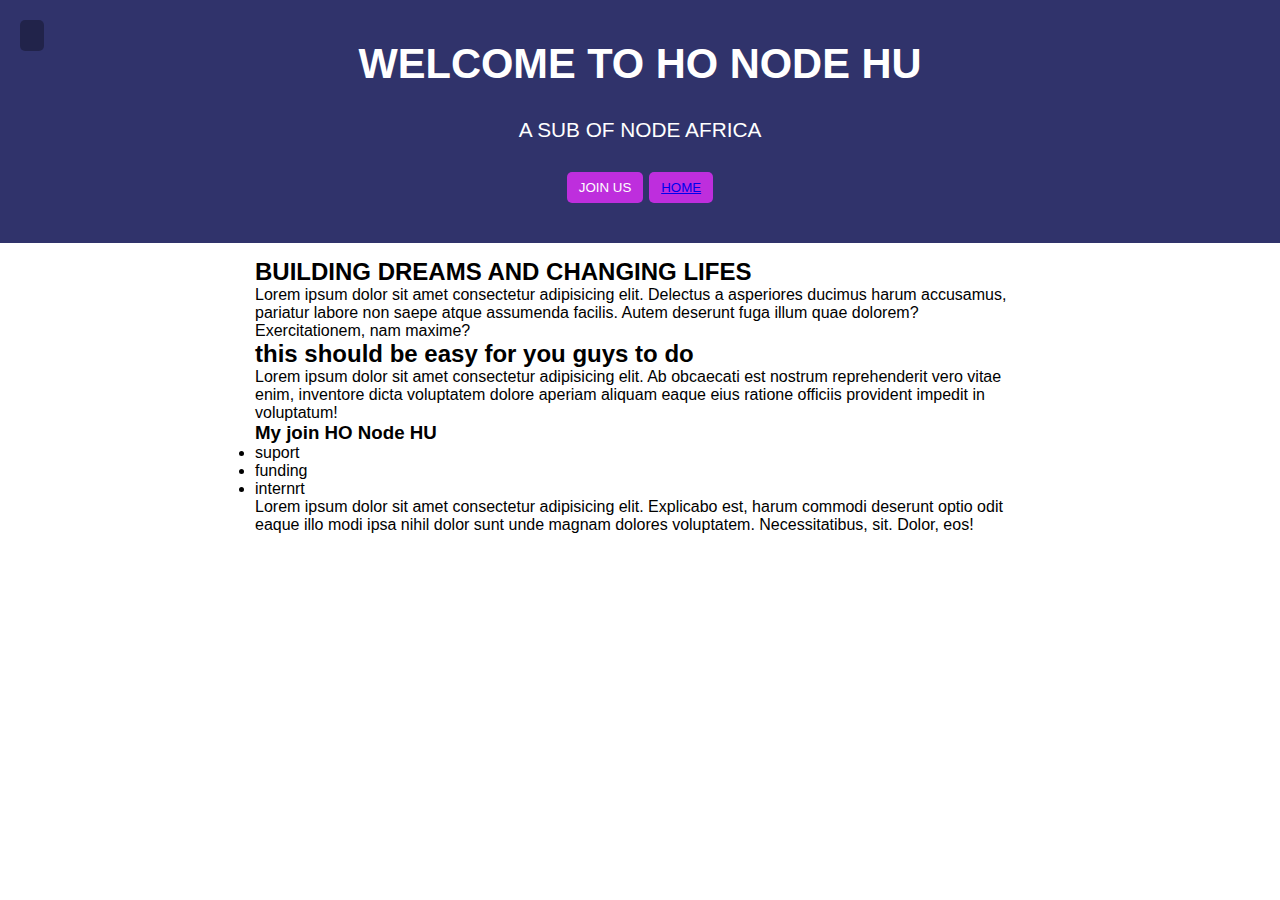
<file: jsproject/LP/index.html>
<!DOCTYPE html>
<html lang="en">
<head>
    <meta charset="UTF-8">
    <meta name="viewport" content="width=device-width, initial-scale=1.0">
    <title>pullup</title>
    <link rel="stylesheet" href="./css/all.css">
    <link rel="stylesheet" href="./css/all.min.css">
    <link rel="stylesheet" href="./css/fontawesome.css">
    <link rel="stylesheet" href="./css/fontawesome.min.css">
    <link rel="stylesheet" href="./style.css">
</head>
<body>
    <nav>
        <div class="logo">
            <img src="./images/WIN_20200722_04_02_24_Pro.jpg" alt="">
        </div>
        <ul>
            <li><a href="#"> dad</a></li>
             <li><a href="#">mom</a></li>
             <li><a href="#">me</a></li>
             <li><a href="#">evryone</a></li>
                
        </ul>
    </nav>
    <header>
        <button class="toggle" id="toggle"> <i class="fa fas-bar fa-2x"></i>
        </button>
        <h1>WELCOME TO HO NODE HU</h1>
        <P>A SUB OF NODE AFRICA</P>
        <button claa="cta-btn" id="open">JOIN US</button><b></b>
        <button><a href="../../index.html">HOME</a></button>
    </header>
    <div class="container">
        <h2>BUILDING DREAMS AND CHANGING LIFES</h2>
        <P>Lorem ipsum dolor sit amet consectetur adipisicing elit. Delectus a asperiores ducimus harum accusamus, pariatur labore non saepe atque assumenda facilis. Autem deserunt fuga illum quae dolorem? Exercitationem, nam maxime?</P>
        <h2> this should be easy for you guys to do</h2>
        <p>Lorem ipsum dolor sit amet consectetur adipisicing elit. Ab obcaecati est nostrum reprehenderit vero vitae enim, inventore dicta voluptatem dolore aperiam aliquam eaque eius ratione officiis provident impedit in voluptatum!</p>
        <h3>My join HO Node HU </h3>
        <ul>
        <LI>suport</LI>
        <li>funding</li>
        <li>internrt</li>
        </ul>
             <p>Lorem ipsum dolor sit amet consectetur adipisicing elit. Explicabo est, harum commodi deserunt optio odit eaque illo modi ipsa nihil dolor sunt unde magnam dolores voluptatem. Necessitatibus, sit. Dolor, eos!</p>

        
    </div>
    <div class="modal-container" id="modal">
        <div class="modal">
            <button class="close-btn" id="close">
                <i class="fa fa-time"></i>

            </button>
            <div class="modal-content">
                <p> register Here &#129047;</p>
                <form class="modal-form">
                    <div>
                        <label for="name ">name</label>
                        <input type="text" id="name " placeholder="what is your name " class="form-input" >
                    </div>
                    <div>
                        <label for="email ">email</label>
                        <input type="email" id="email " placeholder="what is your email " class="form-input" >
                    </div>
                    <div>
                        <label for="password">password</label>
                        <input type="password" id="password " placeholder="enter your password " class="form-input" >
                    </div>
                    <div>
                        <label for="password ">password comfirmation</label>
                        <input type="password" id="password " placeholder="comfirm password " class="form-input" >
                    </div>
                    <input type="submit" value="submit" class="submit-btn">
                </form>

            </div>

        </div>

    </div>
<script src="./script.js"></script>
    
</body>
</html>
</file>
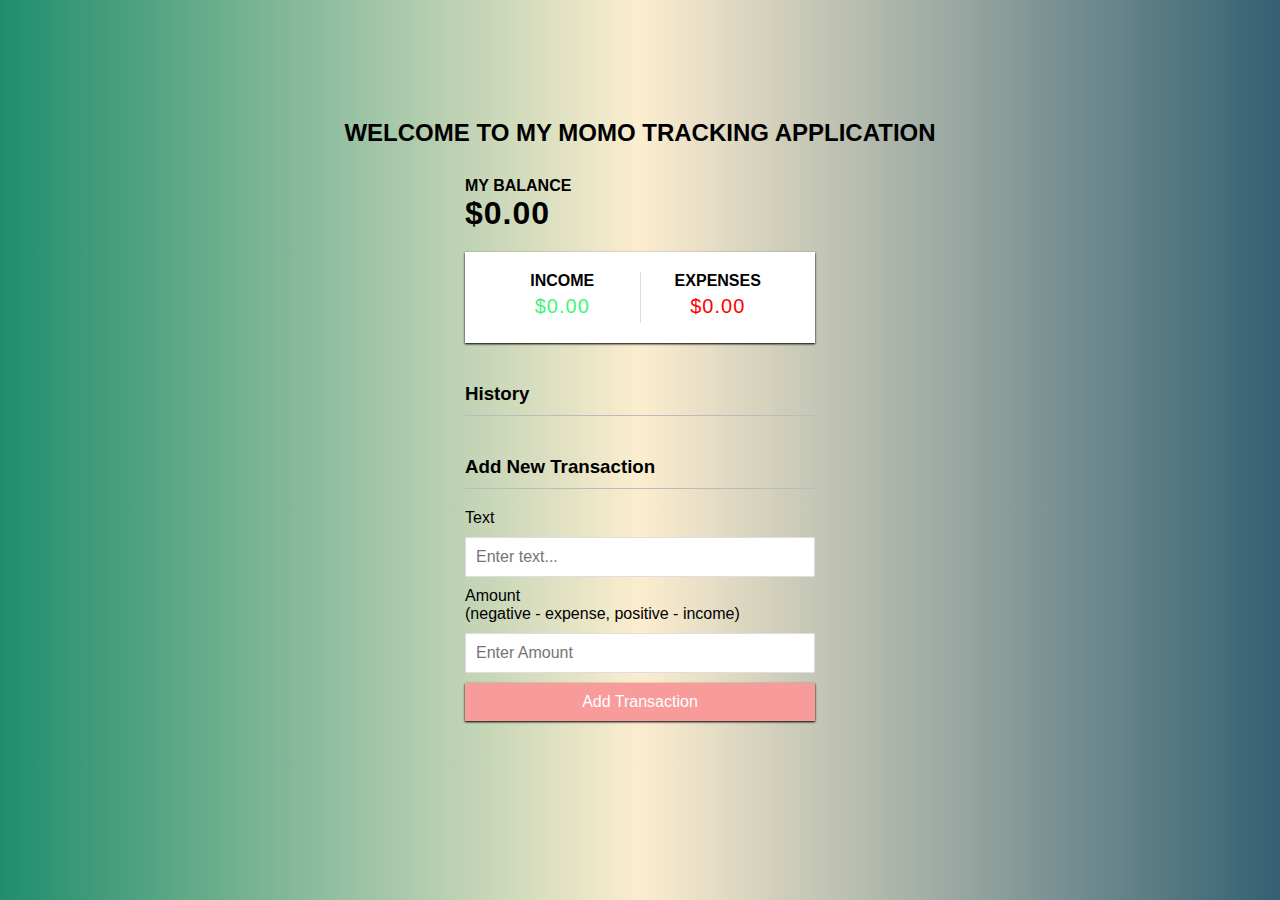
<file: jsproject/myExpenseTracker/index.html>
<!DOCTYPE html>
<html lang="en">
<head>
    <meta charset="UTF-8">
    <meta name="viewport" content="width=device-width, initial-scale=1.0">
    <link rel="stylesheet" href="style.css">
    <title>Document</title>
</head>
<body>
    <h2>WELCOME TO MY MOMO TRACKING APPLICATION</h2>
    <div class="container">
        <h4>MY BALANCE</h4>
        <h1 id="balance">₵0.00</h1>
    <div class="inc-exp-container">
        <div>
            <h4>Income</h4>
            <p id="money-plus" class="money plus">+₵0.00</p>
        </div>
        <div>
            <h4>Expenses</h4>
            <p id="money-minus" class="money minus">-₵0.00</p>
        </div>
    </div>
        <h3>History</h3>
        <ul id="list" class="list"></ul>
        
        <h3>Add New Transaction</h3>
        <form action="" id="form">
            <div class="form-control">
                <label for="text">Text</label>
                <input type="text" id="text" placeholder="Enter text...">
            </div>
            <div class="form-control">
                <label for="amount">Amount <br> (negative - expense, positive - income)</label>
                <input type="number" id="amount" placeholder="Enter Amount">
            </div>
            <button class="btn">Add Transaction</button>
        </form>
    </div>
    <script src="./script.js"></script>
</body>
</html>
</file>
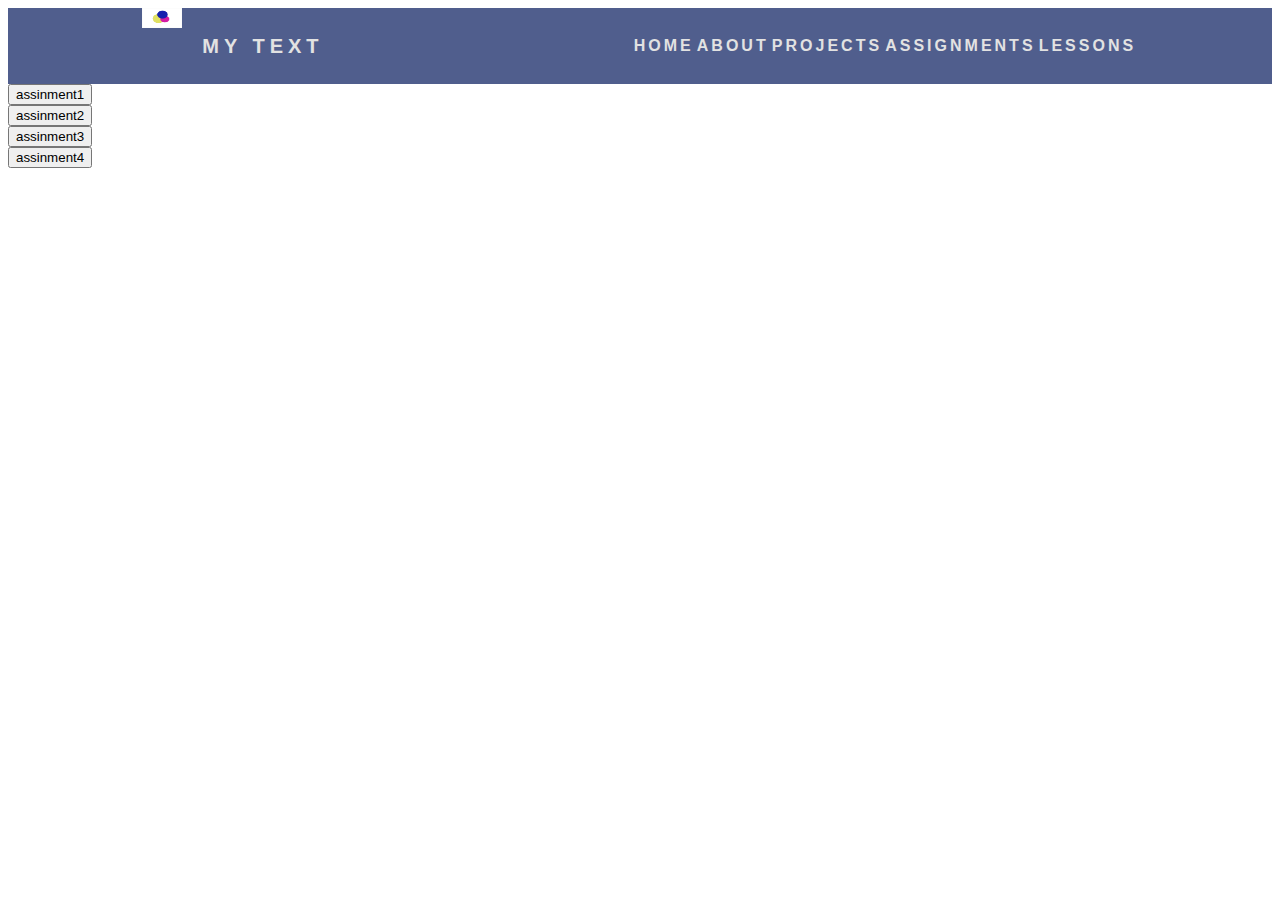
<file: assignment.html>
<!DOCTYPE html>
<html lang="en">
<head>
    <meta charset="UTF-8">
    <meta name="viewport" content="width=device-width, initial-scale=1.0">
    <title>my assignment1</title>
    <link rel="stylesheet" href="style.css">
</head>
<body>
     <nav>
      <div class="logo">
        <img class="image" src="./IMAGES/Group 2.png" alt="" />
        <h4>my text</h4>
      </div>

      <ul class="nav-links">
        <li>
          <a href="./index.html">HOME</a>
        </li>
        <li>
          <a href="#">ABOUT</a>
        </li>
        <li>
          <a href="#">PROJECTS</a>
        </li>
        <li>
          <a href="./assignment.html">ASSIGNMENTS</a>
        </li>
        <li>
          <a href="./NOTE.HTML">LESSONS</a>
        </li>
      </ul>

      <div class="burger">
        <div class="line1"></div>
        <div class="line2"></div>
        <div class="line3"></div>
      </div>
    </nav>
 <form action="./assignment1.html">
    <input type="submit" value="assinment1"> <br>
 <form action="./assignment1.html">
    <input type="submit" value="assinment2">
  </form>  
  <form action="./assignment1.html">
    <input type="submit" value="assinment3">
  </form>
  <form action="./BOTSTRAP2/index.html">
    <input type="submit" value="assinment4">
  </form>

<script src="./app.js"></script>


</body>
</html>
</file>
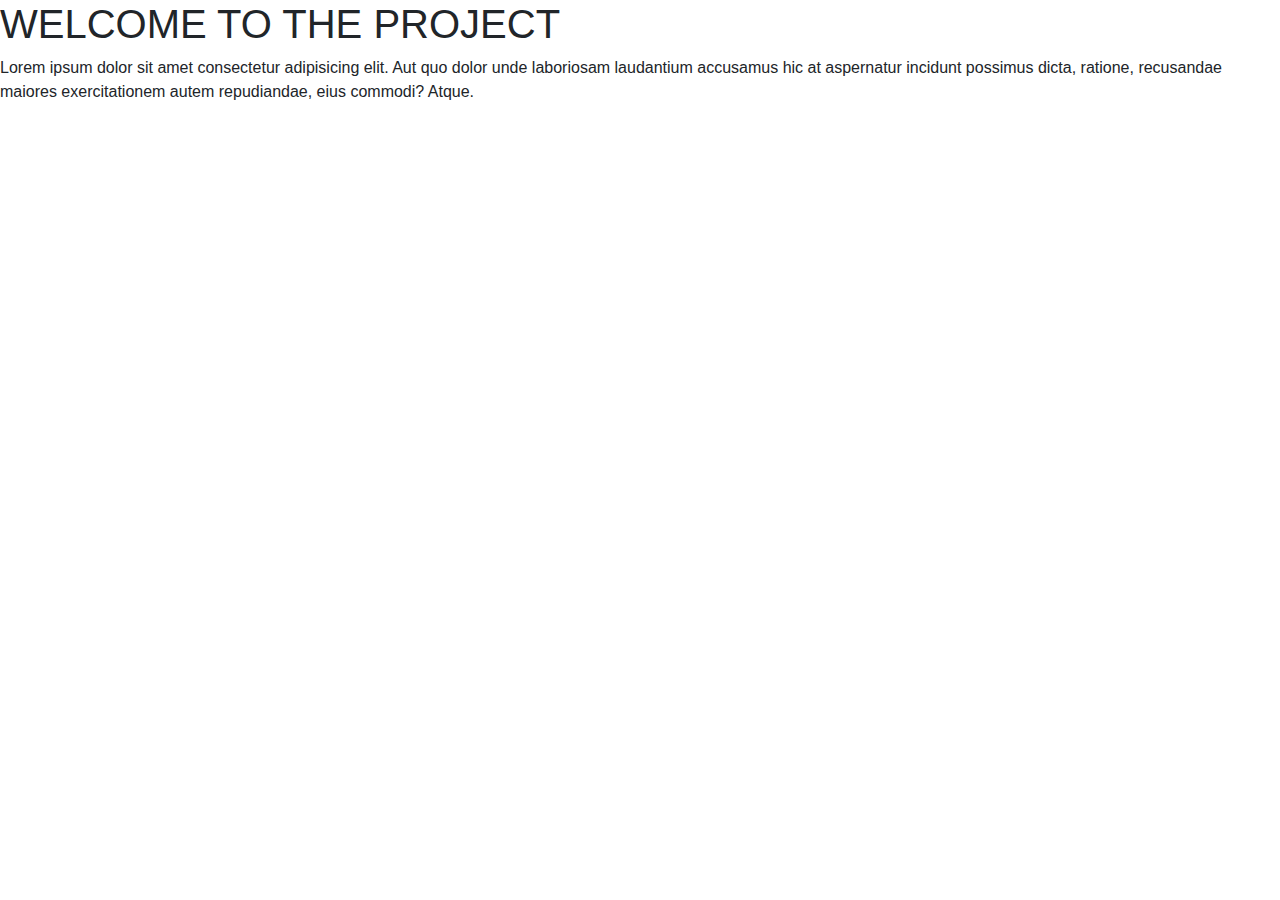
<file: bootstrap.html>
<!DOCTYPE html>
<html lang="en">
<head>
    <meta charset="UTF-8">
    <meta name="viewport" content="width=device-width, initial-scale=1.0">
    <link rel="stylesheet" href="./Bootstrap/bootstrap-4.5.1-dist/css/bootstrap.css">
    <link rel="stylesheet" href="./Bootstrap/bootstrap-4.5.1-dist/css/bootstrap.min.css">
    <title>BOOTSTRAP PROJCET</title>
</head>
<body>
    
 <header>
    <h1>WELCOME TO THE PROJECT</h1>
    <p>Lorem ipsum dolor sit amet consectetur adipisicing elit. Aut quo dolor unde laboriosam laudantium accusamus hic at aspernatur incidunt possimus dicta, ratione, recusandae maiores exercitationem autem repudiandae, eius commodi? Atque.</p>
 </header>
<nav>
   
</body>
</html>
</file>
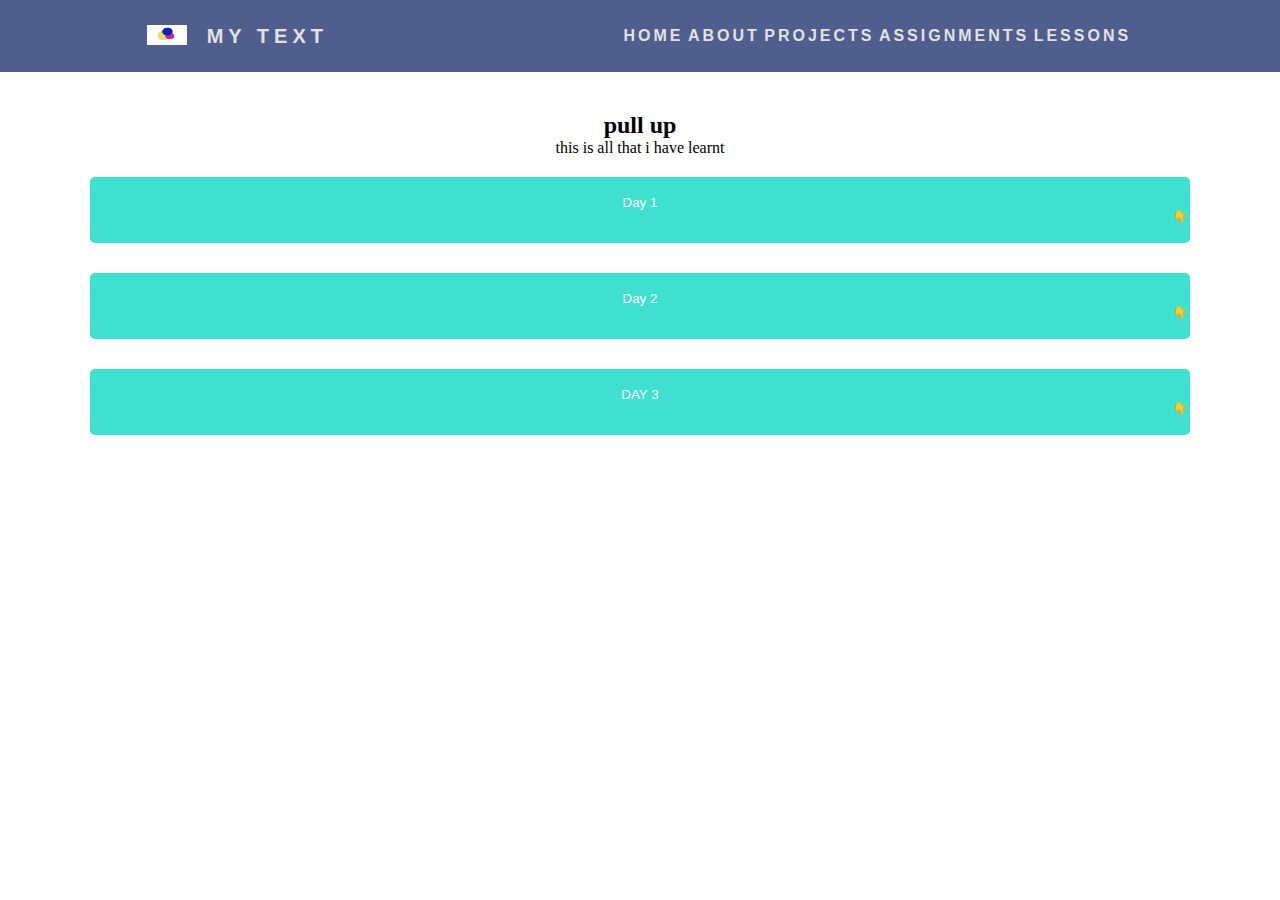
<file: NOTE.HTML>
<!DOCTYPE html>
<html lang="en">
  <head>
    <meta charset="UTF-8" />
    <meta name="viewport" content="width=device-width, initial-scale=1.0" />
    <title>notes</title>
    <link rel="stylesheet" href="style.css">
    <style>
      * {
        margin: 0px;
        padding: 0px;
        box-sizing: border-box;
      }
      .all {
        margin-left: 90px;
        margin-right: 90px;
        margin-top: 40px;
      }
      .heading {
        margin-left: 20px;
        margin-right: 20px;
        text-align: center;
      }
      
      .date {
        background-color: turquoise;
        color: white;
        width: 100%;
        border-radius: 5px;
        padding: 18px;
        border: 1px cadetblue;
        margin: auto;
        margin-top: 20px;
        transition: 0.4s;
        display: inline-block;
        cursor: pointer;
      }

.date:hover{
    background-color: yellowgreen;
}
.date:after {
    content: "\1F447";
    padding-left: 100%;
}
.date:before {
    content: "\1F447";
    content: none;
}

      .notes {
        padding: 0px 18px;
        margin-top: 10px;
        background-color: white;
        max-height: 0;
        overflow: hidden;
        transition: max-height 0.2s ease-out;
      }

    @media screen and (max-width:768px) {
        .all{
            margin: 0px;
            padding: 0px;
        }
    }
    </style>
  </head>
  <body>
       <nav>
      <div class="logo">
        <img class="image" src="./IMAGES/Group 2.png" alt="" />
        <h4>my text</h4>
      </div>

      <ul class="nav-links">
        <li>
          <a href="./index.html">HOME</a>
        </li>
        <li>
          <a href="#">ABOUT</a>
        </li>
        <li>
          <a href="#">PROJECTS</a>
        </li>
        <li>
          <a href="./assignment.html">ASSIGNMENTS</a>
        </li>
        <li>
          <a href="./NOTE.HTML">LESSONS</a>
        </li>
      </ul>

      <div class="burger">
        <div class="line1"></div>
        <div class="line2"></div>
        <div class="line3"></div>
      </div>
    </nav>
    <div class="all">
      <div class="heading">
        <h2>pull up</h2>
        <p>
          this is all that i have learnt
        </p>
      </div>
      <button class="date">
        Day 1
      </button>
      <div class="notes">
        <p>
          Lorem ipsum dolor sit amet consectetur adipisicing elit. Inventore
          blanditiis atque totam soluta delectus corrupti quidem quia. Nulla
          modi facilis impedit ducimus odio ad voluptas voluptatum neque,
          repudiandae perferendis libero iste cupiditate adipisci animi dicta
          commodi quis est laudantium fugit.
        </p>
      </div>
      <button class="date">
        Day 2
      </button>
      <div class="notes">
        <p>
          Lorem ipsum dolor sit amet consectetur adipisicing elit. Inventore
          blanditiis atque totam soluta delectus corrupti quidem quia. Nulla
          modi facilis impedit ducimus odio ad voluptas voluptatum neque,
          repudiandae perferendis libero iste cupiditate adipisci animi dicta
          commodi quis est laudantium fugit.
        </p>
      </div>
      <button class="date">
        DAY 3
      </button>
      <div class="notes">
        <p>
          Lorem ipsum dolor sit amet consectetur adipisicing elit. Inventore
          blanditiis atque totam soluta delectus corrupti quidem quia. Nulla
          modi facilis impedit ducimus odio ad voluptas voluptatum neque,
          repudiandae perferendis libero iste cupiditate adipisci animi dicta
          commodi quis est laudantium fugit.
        </p>
      </div>
    </div>
    <script>
      var acc = document.getElementsByClassName("date");
      var i;

      for (i = 0; i < acc.length; i++) {
        acc[i].addEventListener("click", function () {
          this.classList.toggle("active");
          var panel = this.nextElementSibling;
          if (panel.style.maxHeight) {
            panel.style.maxHeight = null;
          } else {
            panel.style.maxHeight = panel.scrollHeight + "px";
          }
        });
      }
    </script>
    <script src="./app.js"></script>
  </body>
</html>
</file>
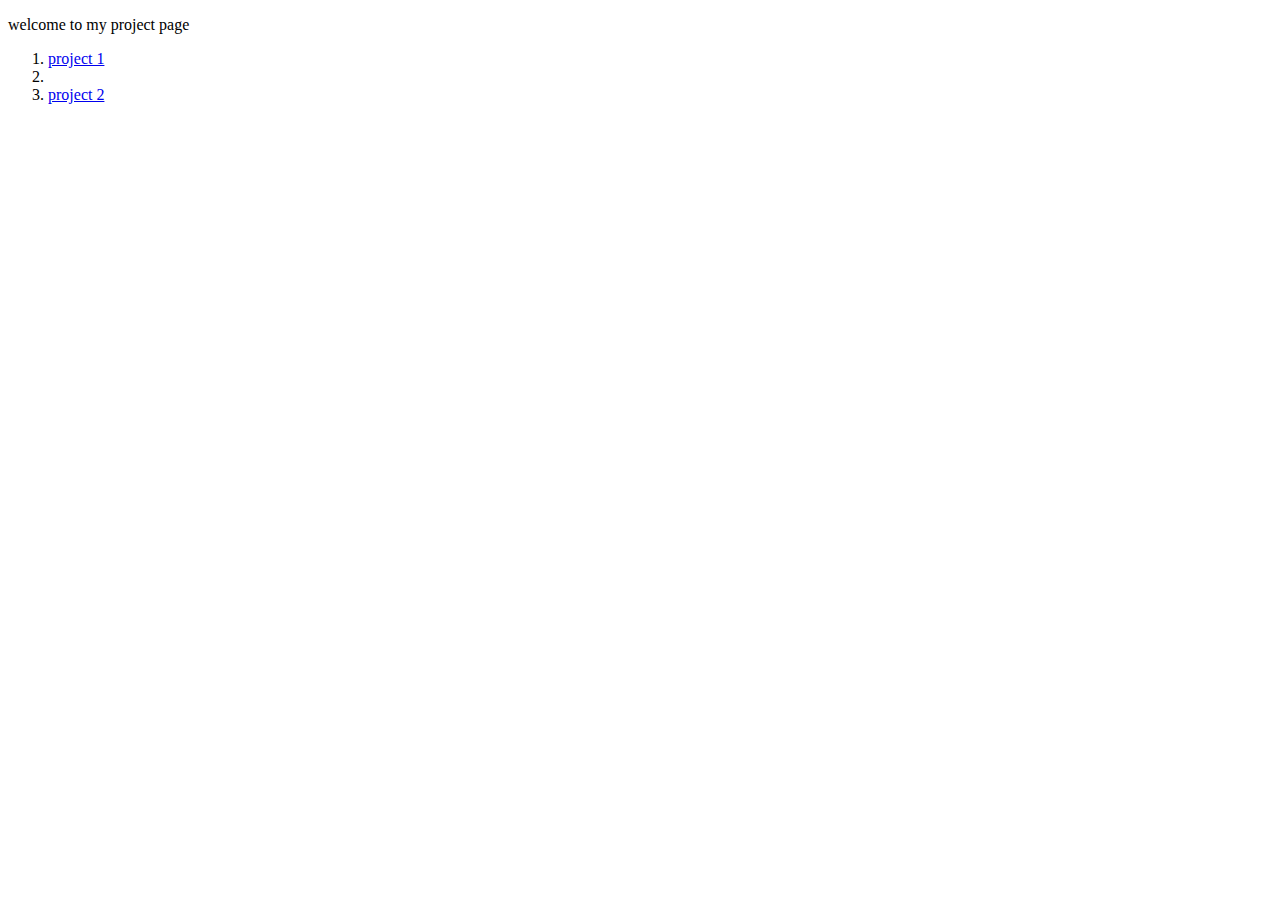
<file: projects.html>
<!DOCTYPE html>
<html lang="en">
<head>
    <meta charset="UTF-8">
    <meta name="viewport" content="width=
    , initial-scale=1.0">
    <title>Document</title>
</head>
<body>
    <p> welcome to my project page</p>
    <ol>
        <li><a href="./jsproject/index.html">project 1<a><li>
            <li><a href="./jsproject/jsp2/index.html">project 2</a></li>
    </ol>
</body>
</html>
</file>
<file: jsproject/LP/style.css>
:root {
  --modal-duration: 3s;
  --primary-color: #30336b;
  --secondary-color: #be2edd;
}

* {
  box-sizing: border-box;
  padding: 0;
  margin: 0;
}

body {
  font-family: "Lucida Sans", "Lucida Sans Regular", "Lucida Grande",
    "Lucida Sans Unicode", Geneva, Verdana, sans-serif;
  transition: transform 0.3s ease;
}

nav {
  background-color: var(--primary-color);
  border-right: 2px solid rgba(200, 200, 200, 0.1);
  color: white;
  position: fixed;
  top: 0;
  left: 0;
  width: 200px;
  height: 100vh;
  z-index: 100;

  /* take nav off the screen with a negative of 100 */
  transform: translateX(-100%);

}
body.show-nav{
    transform: translate(200px);
}

nav .logo {
  padding: 30px 0;
  text-align: center;
}

nav .logo img {
  height: 115px;
  width: 115px;
  border-radius: 50%;
}

nav ul {
  padding: 0;
  list-style-type: none;
  margin: 0;
}

nav ul li {
  border-bottom: 2px solid  rgba(77, 84, 122);
  padding: 20px 70px;
}

nav ul li:first-of-type {
  border-top: 2px solid  rgba(77, 84, 122);
}

nav ul li a {
  color: white;
  text-decoration: none;
}

nav ul li:hover {
  background-color: teal;
}

nav ul li a:hover {
  text-decoration: underline;
  color: yellow;
}

header {
  background-color: var(--primary-color);
  color: white;
  font-size: 130%;
  position: relative;
  padding: 40px 15px;
  text-align: center;
}

h1 {
  margin: 0;
}

header p {
  margin: 30px 0;
}

button,
input[type="submit"] {
  background-color: var(--secondary-color);
  border: 0;
  border-radius: 5px;
  color: white;
  cursor: pointer;
  padding: 8px 12px;
}

button:focus {
  outline: none;
}

.toggle {
  background-color: rgba(0, 0, 0, 0.3);
  position: absolute;
  top: 20px;
  left: 20px;
}

.cta-btn {
  padding: 12px 30px;
  font-size: 20px;
}

.container {
  padding: 15px;
  margin: 0 auto;
  max-width: 100%;
  width: 800px;
}

.modal-container {
  background-color: rgba(0, 0, 0, 0.6);
  display: none;
  position: fixed;
  top: 0;
  left: 0;
  right: 0;
  bottom: 0;

  animation-name: modalopen;
  animation-duration: var(--modal-duration);
}
.modal-container.show-modal{
    display: block;
}


.modal {
  background-color: white;
  border-radius: 5px;
  box-shadow: 0 0 10px rgba(0, 0, 0.3);
  position: absolute;
  overflow: hidden;
  top: 50%;
  left: 50%;
  transform: translate(-50%, -50%); 
  max-width: 100%;
  width: 400px;
}

.modal-header {
  background: var(--primary-color);
  color: white;
  padding: 15px;
}

.modal-header h3 {
  margin: 0;
  border-bottom: 1px solid #333;
}

.modal-content {
  padding: 20px;
}

.modal-form div {
  margin: 15px 0;
}

.modal-form label {
  display: block;
  margin-bottom: 5px;
}

.modal-form .form-input {
  padding: 8px;
  width: 100%;
}

.close-btn {
  /* background: transparent; */
  font-size: 25px;
  position: absolute;
  top: 0;
  right: o;
  
}
@keyframes modalopen {
    for{
        opacity: 0;

    }
    to {
        opacity: 1;
    }
}
</file>
<file: jsproject/myExpenseTracker/style.css>
:root {
    --box-shadow: 0 1px 3px rgba(0, 0, 0, 0.12), 0 1px 2px rgba(0, 0, 0.24);
}

*{
    margin: 0;
    padding: 0;
    box-sizing: border-box;
}

body {
    background-image: linear-gradient(90deg, rgb(31, 141, 108), hsl(40, 88%, 90%), rgb(51, 96, 114));
    display: flex;
    flex-direction: column;
    align-items: center;
    justify-content: center;
    min-height: 100vh;
    margin: 0;
    font-family: sans-serif;
}

.container {
    margin: 30px auto;
    width: 350px;
}

h1 {
    letter-spacing: 1px;
    margin: 0;
}
h3 {
    border-bottom: 1px solid #bbb;
    padding-bottom: 10px;
    margin: 40px 0 10px;
}

h4 {
    margin: 0;
    text-transform: uppercase;
}

.inc-exp-container {
    background-color: #fff;
    box-shadow: var(--box-shadow);
    padding: 20px;
    display: flex;
    justify-content: space-between;
    margin: 20px 0;
}

.inc-exp-container > div {
    flex: 1;
    text-align: center;
}

.inc-exp-container > div:first-of-type{
    border-right: 1px solid #dedede;
}

.money {
    font-size: 20px;
    letter-spacing: 1px;
    margin: 5px 0;
}

.money.plus {
    color: #46f57a;
}

.money.minus {
    color: red;
}

label {
    display: inline-block;
    margin: 10px 0;
}

input[type="text"], input[type="number"] {
    border: 1px solid #dedede;
    border-radius: 2px;
    display: block;
    font-size: 16px;
    padding: 10px;
    width: 100%;
}

.btn {
    cursor: pointer;
    background-color: rgb(248, 155, 155);
    box-shadow: var(--box-shadow);
    color: #fff;
    border: 0;
    display: block;
    font-size: 16px;
    margin: 10px 0 30px;
    padding: 10px;
    width: 100%;
}

.btn:focus,
.delete-btn:focus {
    outline: 0;
}
.list{
    list-style-type: none;
    padding: 0;
    margin-bottom: 40px;
}
.list li{
    background-color: blanchedalmond;
    box-sizing: var(--box-shadow);
    color: teal;
    display: flex;
    justify-content: space-between;
    position: relative;
    padding: 10px;
    margin: 10px;

}
.list li.plus{
    border-right: 5px solid #2ecc71;
    color: yellowgreen;
}
.list li,minus {
    border-right: 5px solid #b9532a;
    color: red;
}
.delete-btn{
    cursor: pointer;
    background-color: red;
    border: 0;
    color: white;
    font-size: 30px;
    line-height: 30px;
    padding: 2px 5px;
    position: absolute;
    top: 50%;
    left: 0;
    transform: translate(-100%, -50%);
    opacity: 0;
    transition: opacity 0.5s ease;
}
.list li:hover .delete-btn {
    opacity: 1;
}
</file>
<file: style.css>
<!DOCTYPE html>
<html lang="en">
  <head>
    <meta charset="UTF-8" />
    <meta name="viewport" content="width=device-width, initial-scale=1.0" />
    <link rel="stylesheet" href="./style.css" />
    <title>seth megbetor</title>
  </head>
  <body>
    <nav>
      <div class="logo">
        <img class="image" src="./image/logo.png" alt="" />
        <h4>my text</h4>
      </div>

      <ul class="nav-links">
        <li>
          <a href="#">HOME</a>
        </li>
        <li>
          <a href="#">ABOUT</a>
        </li>
        <li>
          <a href="#">PROJECTS</a>
        </li>
        <li>
          <a href="#">ASSIGNMENTS</a>
        </li>
        <li>
          <a href="#">LESSONS</a>
        </li>
      </ul>

      <div class="burger">
        <div class="line1"></div>
        <div class="line2"></div>
        <div class="line3"></div>
      </div>
    </nav>
    <script src="./app.js"></script>
  </body>
</html>
* {
  margin: 0px;
  padding: 0px;
  box-sizing: border-box;
}

nav {
  display: flex;
  justify-content: space-around;
  align-items: center;
  min-height: 8vh;
  background-color: rgb(80, 94, 141);
  font-family: "Poppins", sans-serif;
}
.logo {
  color: rgb(226, 226, 226);
  text-transform: uppercase;
  letter-spacing: 5px;
  font-size: 20px;
  display: flex;
}
.nav-links {
  display: flex;
  justify-content: space-around;
  width: 40%;
}

.nav-links li {
  list-style-type: none;
}

.nav-links a {
  color: rgb(226, 226, 226);
  text-decoration: none;
  letter-spacing: 3px;
  font-weight: bold;
  font-style: 14px;
}

.burger div {
  width: 25px;
  height: 3px;
  background-color: rgb(226, 226, 226);
  margin: 5px;
  transition: all 0.3s ease;
}

.burger {
  display: none;
  cursor: pointer;
}

.image {
  height: 20px;
  width: 40px;
  margin-right: 20px;
}
/* TABLET */
@media screen and (max-width: 768px) {
  .nav-links {
    width: 60%;
  }
}

/* MOB/ILE */
@media screen and (max-width: 768px) {
  /* test it with: body{
        display:none;
    } */

  body {
    overflow-x: hidden;
  }

  /* WHAT SHOULD HAPPEN TO THE NAV-LINKS WHEN WE GET TO MOBILE */
  .nav-links {
    position: absolute;
    right: 0px;
    height: 92vh;
    top: 8vh;
    background-color: rgb(80, 94, 141);       
    display: flex;
    flex-direction: column;
    align-items: center;
    width: 50%;
    transform: translateX(100%);
    transition: transform 0.5s ease-in;
  }
  /* i want the nav bar lists not to show, so that when we click on the burger icon it slowly fades in */
  .nav-links li {
    opacity: 0;
  }

  .burger {
    display: block;
  }
}
/* add image as logo */
#logo-image {
  float: left;
  width: 20px;
  height: 15px;
  margin-right: 10px;
}

.nav-active {
  transform: translateX(0%);
}

/* now what we have to do is to animate the list into the humburger menu
...so lets build an animation
*/

@keyframes navLinkFade {
  from {
    opacity: 0;
    transform: translateX(50px);
  }

  to {
    opacity: 1;
    transform: translateX(0px);
  }
}

/* this is the last code to add. After all is said and done */
.toggle .line1 {
  transform: rotate(-45deg) translate(-5px, 6px);
}

.toggle .line2 {
  opacity: 0;
}

.toggle .line3 {
  transform: rotate(45deg) translate(-5px, -6px);
}
</file>
